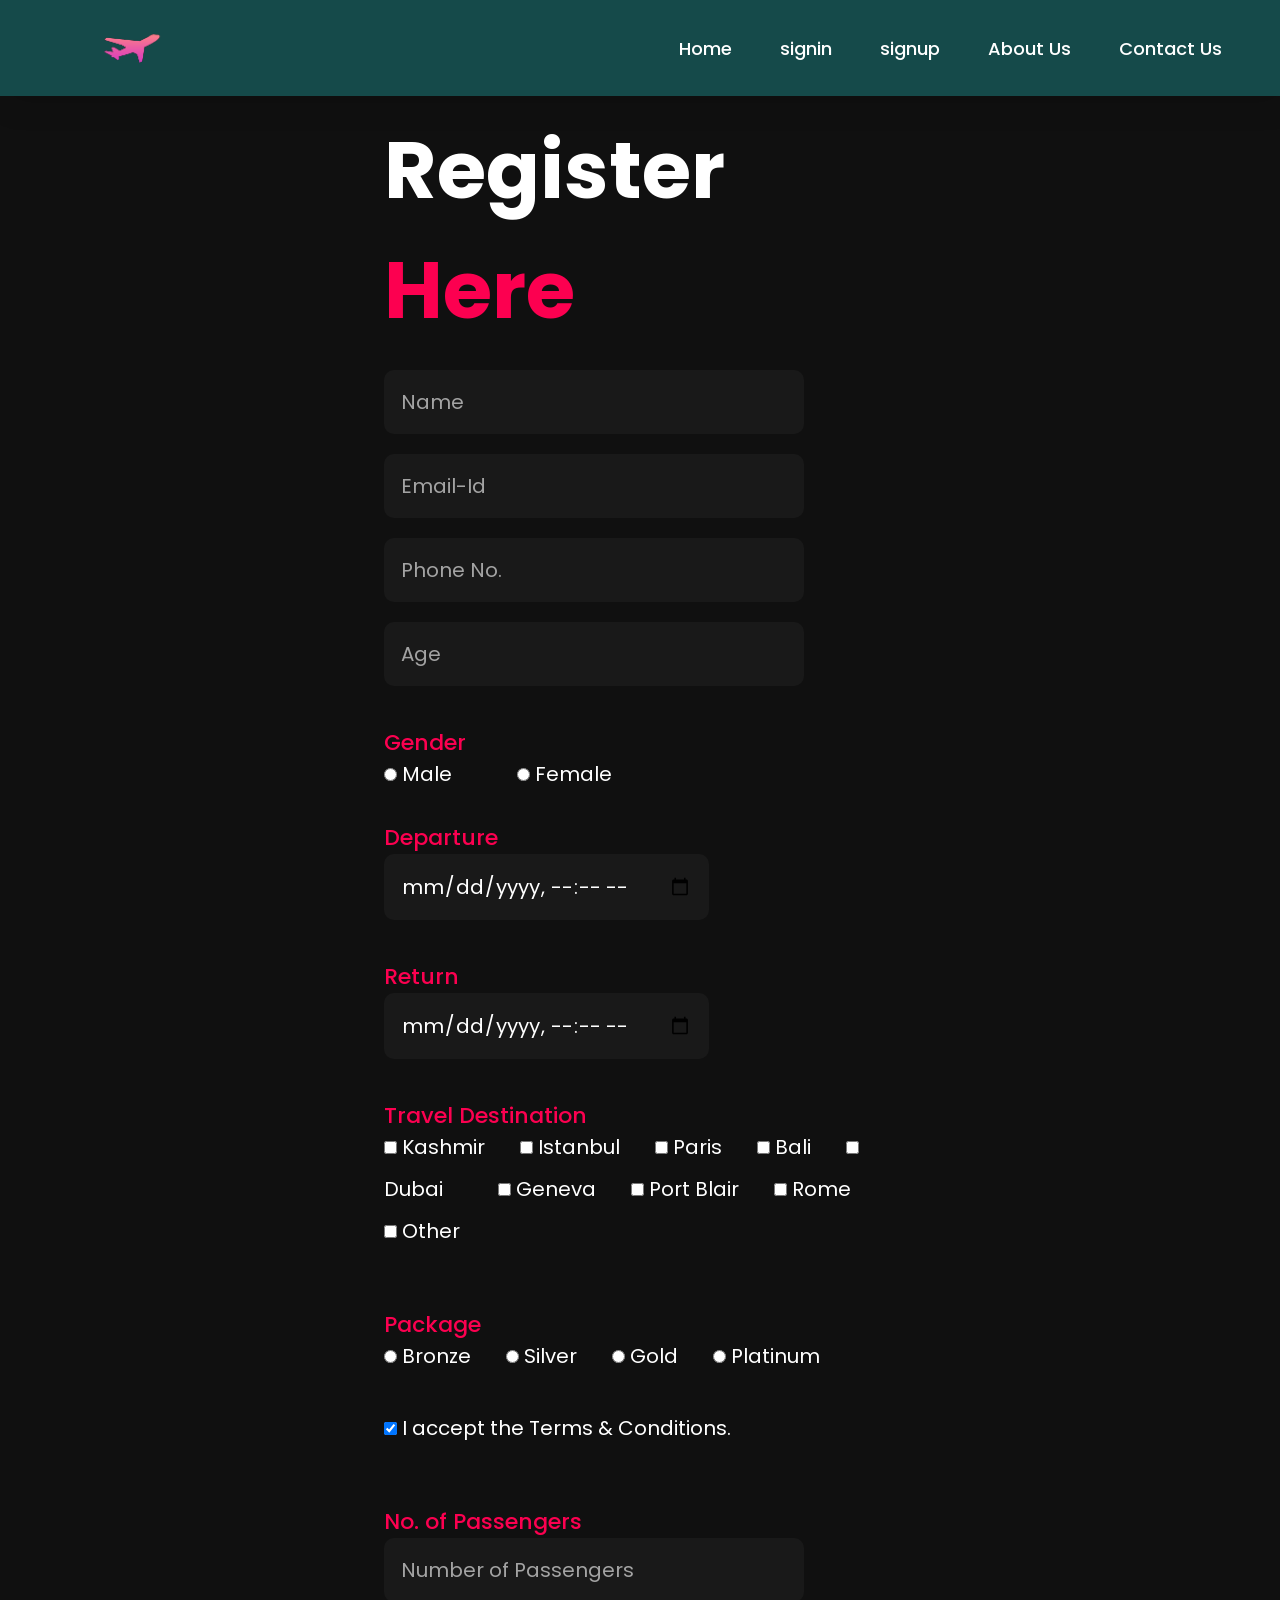
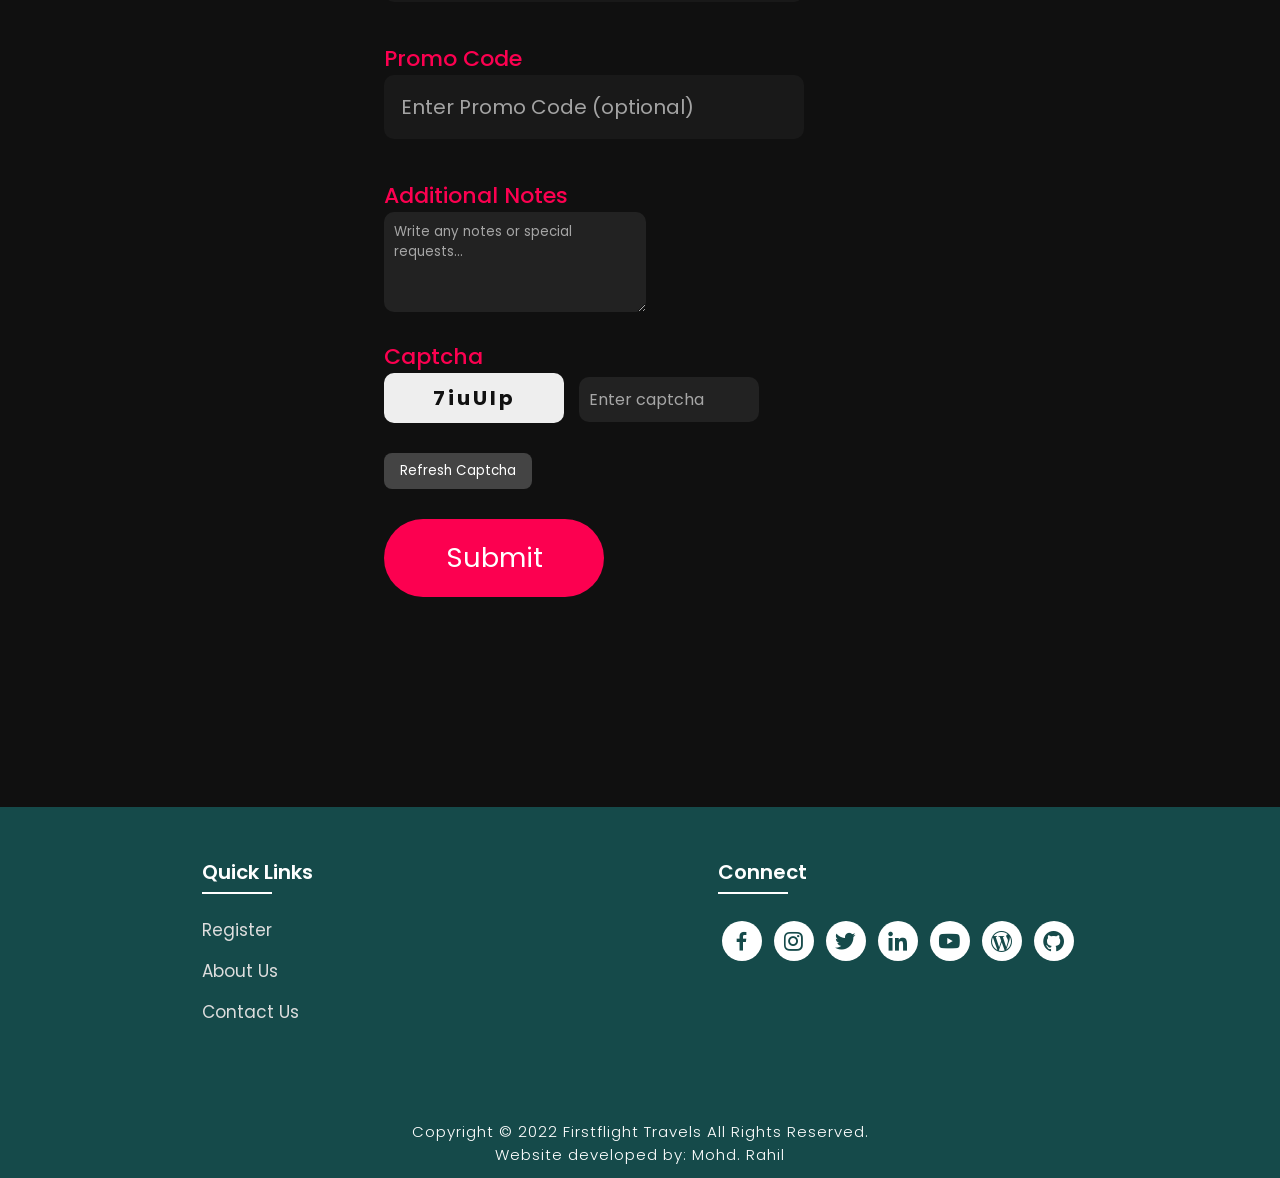
<file: client/register.html>
<!DOCTYPE html>
<html lang="en">
<head>
    <meta charset="UTF-8">
    <meta http-equiv="X-UA-Compatible" content="IE=edge">
    <meta name="viewport" content="width=device-width, initial-scale=1.0">
    <title>Register Here</title>
    <link rel="icon" href="../images/register.png">
    <link rel="stylesheet" type="text/css" href="../client/css/register.css">
    <link rel="preconnect" href="https://fonts.googleapis.com">
    <link rel="preconnect" href="https://fonts.gstatic.com" crossorigin>
    <link href="https://fonts.googleapis.com/css2?family=Paytone+One&family=Poppins:wght@100;200;300;400;500;600;700;800;900&display=swap" rel="stylesheet">
    <link rel="stylesheet"
    href="https://unpkg.com/boxicons@latest/css/boxicons.min.css">
</head>
<body class="register-body">

    <nav>
        <img src="../images/register.png" class="logo" alt="Logo" title="FirstFlight Travels">

        <ul class="navbar">
            <li>
                <a href="../client/index.html">Home</a>
                <a href="../client/signin.html">signin</a>
                <a href="../client/signup.html">signup</a>
                <a href="../client/index.html">About Us</a>
                <a href="../client/index.html">Contact Us</a>
            </li>
        </ul>
    </nav>

    <section class="registration">
        <div class="register-form">
            <h1>Register <span>Here</span></h1>
            <form action="" onsubmit="return validateform()">

            <input type="text" name="myname1" placeholder="Name" id="name" required>
            <input type="email" name="myemail" placeholder="Email-Id" id="" required>
            <input type="tel" name="myphone" placeholder="Phone No." id="phonenum" required>
            <input type="number" name="myage" placeholder="Age" id="" required>
            <h4>Gender</h4>
            <input type="radio" name="mygender" id="" required> Male &nbsp; &nbsp; &nbsp; &nbsp; &nbsp; &nbsp; 
            <input type="radio" name="mygender" id=""> Female
            <h4>Departure</h4>
            <input type="datetime-local" name="departuredate" id="" required>
            <h4>Return</h4>
            <input type="datetime-local" name="returndate" id="" required>
            <h4>Travel Destination</h4>
            <input type="checkbox" name="td" id=""> Kashmir &nbsp; &nbsp; &nbsp;
            <input type="checkbox" name="td" id=""> Istanbul &nbsp; &nbsp; &nbsp;
            <input type="checkbox" name="td" id=""> Paris &nbsp; &nbsp; &nbsp;
            <input type="checkbox" name="td" id=""> Bali &nbsp; &nbsp; &nbsp;
            <input type="checkbox" name="td" id=""> Dubai &nbsp; &nbsp; &nbsp; &nbsp; &nbsp;
            <input type="checkbox" name="td" id=""> Geneva &nbsp; &nbsp; &nbsp; 
            <input type="checkbox" name="td" id=""> Port Blair &nbsp; &nbsp; &nbsp;
            <input type="checkbox" name="td" id=""> Rome &nbsp; &nbsp; &nbsp;
            <input type="checkbox" id="otherDestination" name="td" onchange="toggleOtherInput()"> Other &nbsp; &nbsp; &nbsp;
            <input type="text" id="otherInput" name="otherCity" placeholder="Enter your destination" style="display: none; margin-top: 10px;">
            <br> <br>
            <h4>Package</h4>
            <input type="radio" name="locations" id="loc1" required> Bronze &nbsp; &nbsp; &nbsp;
            <input type="radio" name="locations" id="loc1"> Silver &nbsp; &nbsp; &nbsp;
            <input type="radio" name="locations" id="loc1"> Gold &nbsp; &nbsp; &nbsp;
            <input type="radio" name="locations" id="loc1"> Platinum &nbsp; &nbsp; &nbsp;
            <br> <br> 
            <input type="checkbox" name="t&c" id="" checked required> I accept the Terms & Conditions.
            <br> <br> 
            <h4>No. of Passengers</h4>
            <input type="number" name="passengers" min="1" placeholder="Number of Passengers" required>

<h4>Promo Code</h4>
<input type="text" name="promo" placeholder="Enter Promo Code (optional)">

<h4>Additional Notes</h4>
<textarea name="notes" rows="4" placeholder="Write any notes or special requests..."></textarea>

<h4>Captcha</h4>
<input type="text" id="captchaDisplay" readonly style="border:none; font-weight:bold; background-color:#eee;">
<input type="text" id="captchaInput" placeholder="Enter captcha" required>
<button type="button" onclick="generateCaptcha()">Refresh Captcha</button>
<br><br>

            <input type="submit" value="Submit" class="submitbtn">

        </form>
        </div>
    </section>

<!-- Footer -->

<section class="footer">
    <div class="foot">
        <div class="footer-content">
            
            <div class="footlinks">
                <h4>Quick Links</h4>
                <ul>
                    <li><a href="./register.html">Register</a></li>
                    <li><a href="./about.html">About Us</a></li>
                    <li><a href="./contact.html">Contact Us</a></li>
                </ul>
            </div>

            <div class="footlinks">
                <h4>Connect</h4>
                <div class="social">
                    <a href="https://www.facebook.com/mohd.rahil.blogger" target="_blank"><i class='bx bxl-facebook'></i></a>
                    <a href="https://www.instagram.com/mohdrahil101" target="_blank"><i class='bx bxl-instagram' ></i></a>
                    <a href="https://www.twitter.com/mohdrahil101" target="_blank"><i class='bx bxl-twitter' ></i></a>
                    <a href="https://www.linkedin.com/in/mohdrahil101" target="_blank"><i class='bx bxl-linkedin' ></i></a>
                    <a href="https://www.youtube.com/techdollarz" target="_blank"><i class='bx bxl-youtube' ></i></a>
                    <a href="https://www.mohdrahil.wordpress.com" target="_blank"><i class='bx bxl-wordpress' ></i></a>
                    <a href="https://www.github.com/mohdrahil101" target="_blank"><i class='bx bxl-github'></i></a>
                </div>
            </div>
            
        </div>
    </div>

    <div class="end">
        <p>Copyright © 2022 Firstflight Travels All Rights Reserved.<br>Website developed by: Mohd. Rahil</p>
    </div>
</section>

<!-- Javascript -->
<script>
    function validateform(){ 
        var tel=document.getElementById("phonenum").value;  

        if(tel.length<10){  
            alert("Phone number must be of atleast 10 digits!");  
            return false;  
        } else if(isNaN(tel)){
            alert("Phone number should not include character!");
            return false;
        }
        return true;
}  
</script>
<script>
function toggleOtherInput() {
    var checkbox = document.getElementById("otherDestination");
    var input = document.getElementById("otherInput");
    input.style.display = checkbox.checked ? "block" : "none";
}
    let generatedCaptcha = "";

    function generateCaptcha() {
        const chars = "0123456789ABCDEFGHIJKLMNOPQRSTUVWXYZabcdefghijklmnopqrstuvwxyz";
        generatedCaptcha = "";
        for (let i = 0; i < 6; i++) {
            generatedCaptcha += chars.charAt(Math.floor(Math.random() * chars.length));
        }
        document.getElementById("captchaDisplay").value = generatedCaptcha;
    }

    function getGender() {
        const radios = document.getElementsByName("mygender");
        for (let r of radios) {
            if (r.checked) {
                return r.nextSibling.textContent.trim();
            }
        }
        return "";
    }

    function getDestinations() {
        const checkboxes = document.getElementsByName("td");
        let selected = [];
        for (let box of checkboxes) {
            if (box.checked) {
                selected.push(box.nextSibling.textContent.trim());
            }
        }
        const other = document.getElementById("otherDestination");
        if (other && other.checked) {
            const otherText = document.getElementById("otherInput").value.trim();
            if (otherText) selected.push("Other: " + otherText);
        }
        return selected.join(", ");
    }

    function validateform() {
        const tel = document.getElementById("phonenum").value;
        const captchaInput = document.getElementById("captchaInput").value;

        if (tel.length < 10 || isNaN(tel)) {
            alert("Phone number must be at least 10 digits and numeric.");
            return false;
        }

        if (captchaInput !== generatedCaptcha) {
            alert("Captcha is incorrect. Try again.");
            generateCaptcha();
            return false;
        }

        const summary =
            "Please confirm your details:\n\n" +
            "Name: " + document.getElementById("name").value + "\n" +
            "Email: " + document.getElementById("email").value + "\n" +
            "Phone: " + tel + "\n" +
            "Age: " + document.getElementById("age").value + "\n" +
            "Gender: " + getGender() + "\n" +
            "Passengers: " + document.getElementById("passengers").value + "\n" +
            "Travel Destinations: " + getDestinations() + "\n" +
            "Promo Code: " + document.getElementById("promo").value + "\n" +
            "Notes: " + document.getElementById("notes").value + "\n";

        const confirmed = confirm(summary + "\n\nClick OK to confirm submission.");
        if (confirmed) {
            alert("Form submitted successfully!");
            return true;
        } else {
            return false;
        }
    }

    window.onload = generateCaptcha;

</script>


</body>
</html>
</file>
<file: client/css/register.css>
*{
    padding:0;
    margin:0;
    box-sizing:border;
    font-family:'Poppins',sans-serif;
    text-decoration: none;
    list-style: none;
    scroll-behavior: smooth;
}

/* Home page */

.banner{
    width:100%;
    height: 100vh;
    overflow: hidden;
    display: flex;
    justify-content: center;
    align-items: center;
}

.banner video{
    position: absolute;
    top: 0;
    left: 0;
    object-fit: cover;
    width: 100%;
    height: 100%;
    pointer-events: none;
}

.content{
    position: relative;
    z-index: 1;
    width: 100%;
    height: 100vh;
    background-image: linear-gradient(rgba(1, 0, 5, 0.3),rgba(4, 1, 17, 0.3));



}

nav{
    width: 100%;
    position: fixed;
    background-color: rgb(21, 74, 74);
    box-shadow: 5px 5px 30px rgba(0, 0, 0, 15%);
    display: flex;
    align-items: center;
    justify-content: space-between;
}

nav .logo{
    width: 60px;
    margin: 2vh;
    margin-left: 8%;
}

nav ul li{
    list-style: none;
    display: inline-block;
    margin-left: 40px;
}

.navbar{
    display: flex;
    margin-right: 4vh;
}

.navbar a{
    color: white;
    font-size: 18px;
    padding: 10px 22px;
    border-radius: 4px;
    font-weight: 500;   
    text-decoration: none;
    transition: ease 0.40s;
}

.navbar a:hover,.navbar a.active{
    background: white;
    color: black;
    box-shadow: 5px 10px 30px rgb(85 85 85 / 20%);
    border-radius: 5px;
    
}

nav ul li a{
    text-decoration: none;
    color: rgb(255, 255, 255);
    font-size: 17px;
}

.title{
    text-decoration: none;
    /* display: inline-block; */
    font-size: 4vh;
    color: rgb(255, 255, 255);
    padding: 14px 17px;
    margin-top: 32vh;
    text-align: center;
    vertical-align: center;
}

.title h1{
    font-size: 10vh;
    text-shadow: 2px black;
    transition: ease 0.3s;
}

.title h1:hover{
    color:transparent;
    -webkit-text-stroke: 1px white;
    
}

.button{
    display: inline-block;
    margin-top:5vh;
    font-size: 25px;
    padding: 10px 30px;
    color: rgb(21, 74, 74);
    /* background-color:rgb(164, 44, 44); */
    background-color: white;
    border-radius: 20px;
    text-decoration: none;
    transition: ease 0.30s;
}

.button:hover{
    transform: scale(1.1);
    color: white;
    background-color: rgb(21, 74, 74);
    /* border: 2px solid rgb(42, 37, 68); */
    box-shadow: 5px 10px 30px rgba(0, 0, 0, 0.4);
    padding: 10px 30px;
}

/* Footer */

.footer{
    margin-top: 80px;
    background-color: rgb(21, 74, 74);
}

.foot{
    padding: 20px 0;
}

.footer-content{
    display: flex;
    flex-wrap: wrap;
    justify-content: space-around;
    
}

.footlinks h4{
    margin-top: 30px;
    font-size: 20px;
    font-weight: 600;
    color: white;
    margin-bottom: 30px;
    position: relative;
}


.footlinks h4::before{
    content: "";
    position: absolute;
    height: 2px;
    width: 70px;
    left: 0;
    bottom: -7px;
    background: white;
}

.footlinks ul li{
    margin-bottom: 15px;
}

.footlinks ul li a{
    font-size: 17px;
    color: #dddddd;
    display: block;
    transition: ease 0.30s;
}

.footlinks ul li a:hover{
    transform: translate(6px);
    color: white;
}

.social a{
    font-size: 25px;
    margin: 4px;
    height: 40px;
    width: 40px;
    color: rgb(21, 74, 74);
    background-color: white;
    display: inline-flex;
    justify-content: center;
    align-items: center;
    border-radius: 20px;
    transition: ease 0.30s;
}

.social a:hover{
    transform: scale(1.2);
}

.end{
    text-align: center;
    padding-top: 60px;
    padding-bottom: 12px;
}

.end p{
    font-size: 15px;
    color: white;
    letter-spacing: 1px;
    font-weight: 300;
}

/* Registration Form */

.register-body{
    background-color: #101010;
    background-repeat: no-repeat;
    background-size: cover;

}

.registration{
    padding: 110px 30%;
    height: 100%;
    min-height: 100vh;
}

.register-form h1{
    font-size: 80px;
    color: white;
    margin-bottom: 20px;
}
.register-form h1 span{
    color: #fc0050;
}

.register-form{
    color: white;
    font-size: 20px;
}

.register-form form input{
    color: white;
    padding: 17px;
    background-color: #191919;
    font-size: 20px;
    outline: none;
    border: none;
    border-radius: 10px;
    margin-bottom: 20px;
    
}
.register-form h4{
    font-size: 22px;
    font-weight: 500;
    margin-top: 20px;
    color: #fc0050;
}


.register-form form .submitbtn{
    display: inline-block;
    background-color: #fc0050;
    font-size: 27px;
    font-weight: 600px;
    border: 2px solid transparent;
    border-radius: 60px;
    width: 220px;
    cursor: pointer;
    transition: ease 0.30s;
}

.register-form form .submitbtn:hover{
    border: 2px solid #fc0050;
    background-color: transparent;
    transform: scale(1.1);
}


.location-body{
    background-color: #191919;
    color: white;
}

.location-section{
    padding: 110px;
    height: 100%;
    min-height: 100vh;
}

.location-heading h1{
    margin-top: 20px;
    font-size: 60px;
    margin-bottom: 20px;
}

.location-heading h1 span{
    color: #fc0050;
}

.location-detail h1{
    padding-top: 60px;
    color: #fc0050;
    font-size: 40px;
}

.location-detail p{
    font-size: 20px;
    margin-top: 40px;
    margin-bottom: 10px;
}

.location-img img{
    height: 400px;
    width: 400px;
    margin-top: 30px;
    margin-bottom: 30px;
}

.stars i{
    font-size: 20px;
    color: rgb(197, 167, 44);
}

#captchaDisplay {
    background-color: #eee;
    color: #111 !important; /* CHÌA KHÓA: đảm bảo màu chữ đen được áp dụng */
    font-weight: bold;
    font-size: 20px;
    text-align: center;
    letter-spacing: 3px;
    width: 160px;
    padding: 10px;
    border-radius: 10px;
    border: none;
    margin-right: 10px;
}

/* ==== Input nhập captcha ==== */
#captchaInput {
    padding: 10px;
    border-radius: 10px;
    border: none;
    background-color: #222;
    color: #fff;
    font-size: 16px;
    width: 160px;
}

/* ==== Nút làm mới Captcha ==== */
button[onclick="generateCaptcha()"] {
    background-color: #444;
    color: white;
    border: none;
    padding: 8px 16px;
    border-radius: 8px;
    cursor: pointer;
    transition: 0.3s;
    margin-top: 10px;
}
button[onclick="generateCaptcha()"]:hover {
    background-color: #666;
}

/* ==== Input và Textarea - chữ trắng ==== */
input[type="text"],
input[type="number"],
input[type="email"],
input[type="tel"],
input[type="datetime-local"],
textarea {
    color: #fff !important;
    background-color: #222;
}

/* Placeholder - trắng mờ */
input::placeholder,
textarea::placeholder {
    color: rgba(255, 255, 255, 0.6);
}

/* Textarea bo góc cho đẹp */
textarea {
    border-radius: 10px;
    padding: 10px;
    border: none;
    resize: vertical;
}
</file>
